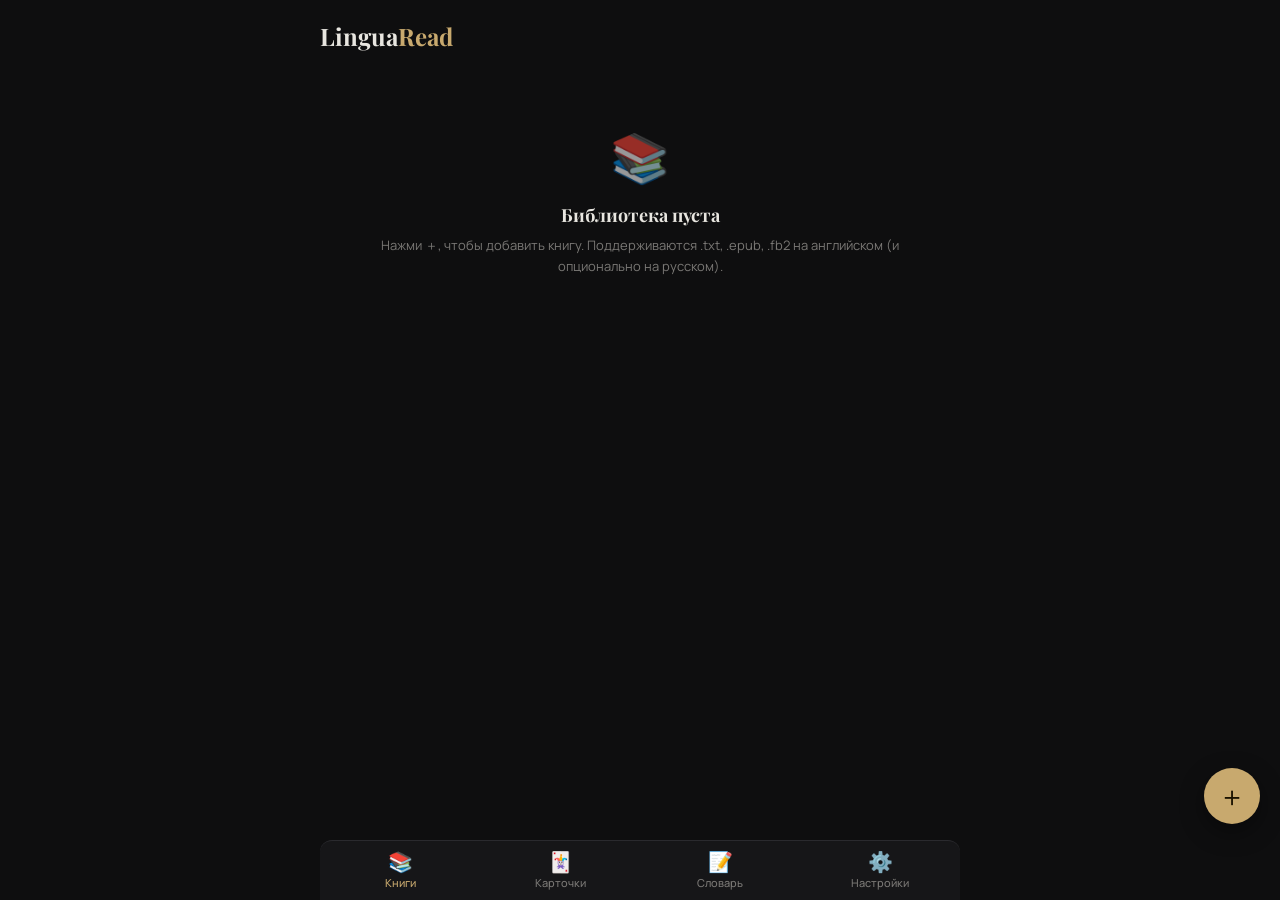
<file: index.html>
<!DOCTYPE html>
<html lang="ru">
<head>
<meta charset="UTF-8"/>
<meta name="viewport" content="width=device-width, initial-scale=1.0, viewport-fit=cover, user-scalable=no"/>
<title>LinguaRead</title>

<link rel="manifest" href="manifest.webmanifest"/>
<meta name="theme-color" content="#0e0e0f"/>
<meta name="application-name" content="LinguaRead"/>
<meta name="description" content="Билингвальное чтение книг с переводчиком и интервальным повторением"/>

<meta name="apple-mobile-web-app-capable" content="yes"/>
<meta name="mobile-web-app-capable" content="yes"/>
<meta name="apple-mobile-web-app-status-bar-style" content="black-translucent"/>
<meta name="apple-mobile-web-app-title" content="LinguaRead"/>
<link rel="apple-touch-icon" href="icons/icon-192.png"/>
<link rel="icon" type="image/png" sizes="192x192" href="icons/icon-192.png"/>
<link rel="icon" type="image/png" sizes="512x512" href="icons/icon-512.png"/>

<link href="https://fonts.googleapis.com/css2?family=Playfair+Display:ital,wght@0,400;0,700;1,400&family=Lora:ital,wght@0,400;0,600;1,400&family=Manrope:wght@300;400;500;600&display=swap" rel="stylesheet"/>

<link rel="stylesheet" href="styles/main.css"/>
<link rel="stylesheet" href="styles/library.css"/>
<link rel="stylesheet" href="styles/reader.css"/>
<link rel="stylesheet" href="styles/review.css"/>
<link rel="stylesheet" href="styles/words.css"/>
<link rel="stylesheet" href="styles/settings.css"/>
<link rel="stylesheet" href="styles/modal.css"/>
<link rel="stylesheet" href="styles/alignment.css"/>
</head>
<body>

<!-- Нижняя навигация -->
<nav>
  <button class="nav-btn active" data-page="library" onclick="switchPage('library')">
    <div class="nav-ico">📚</div>
    <div>Книги</div>
  </button>
  <button class="nav-btn" data-page="review" onclick="switchPage('review')">
    <div class="nav-ico">🃏</div>
    <div>Карточки</div>
    <div class="nav-badge" id="navBadgeReview" style="display:none;">0</div>
  </button>
  <button class="nav-btn" data-page="words" onclick="switchPage('words')">
    <div class="nav-ico">📝</div>
    <div>Словарь</div>
  </button>
  <button class="nav-btn" data-page="settings" onclick="switchPage('settings')">
    <div class="nav-ico">⚙️</div>
    <div>Настройки</div>
  </button>
</nav>

<!-- Библиотека -->
<div class="page active" id="pageLibrary">
  <div class="page-header">
    <div class="page-title">Lingua<span>Read</span></div>
  </div>
  <div class="books-list" id="booksList"></div>
</div>
<button class="fab" id="fabAdd" onclick="openAddBook()">＋</button>

<!-- Карточки -->
<div class="page" id="pageReview">
  <div class="page-header">
    <div class="page-title">Кар<span>точки</span></div>
  </div>
  <div class="review-page" id="reviewPage"></div>
</div>

<!-- Словарь -->
<div class="page" id="pageWords">
  <div class="page-header">
    <div class="page-title">Сло<span>варь</span></div>
    <div style="font-size:12px;color:var(--muted);" id="wcFull">0</div>
  </div>
  <div class="wl-search">
    <span class="wl-search-icon">🔍</span>
    <input class="fi" type="text" placeholder="Поиск по слову или переводу" oninput="filterWords(this.value)"/>
  </div>
  <div class="wl-list" id="wordsList"></div>
</div>

<!-- Настройки -->
<div class="page" id="pageSettings">
  <div class="page-header">
    <div class="page-title">Настр<span>ойки</span></div>
  </div>
  <div class="settings-page">

    <div class="settings-section">
      <h3>Переводчик</h3>
      <div class="fg">
        <label class="fl">Провайдер</label>
        <select class="api-sel" id="apiModel" style="width:100%;">
          <option value="mistral">Mistral (mistral-small-latest)</option>
          <option value="deepseek">DeepSeek (deepseek-chat)</option>
        </select>
      </div>
      <div class="fg">
        <label class="fl">API ключ</label>
        <input class="fi" id="apiKey" type="password" placeholder="Вставь ключ..."/>
        <div class="settings-row-hint" style="margin-top:6px;">
          Mistral → <a href="https://console.mistral.ai/api-keys" target="_blank">console.mistral.ai</a><br>
          DeepSeek → <a href="https://platform.deepseek.com/api_keys" target="_blank">platform.deepseek.com</a>
        </div>
      </div>
      <button class="btn-primary" onclick="saveApiSettings()">Сохранить</button>
    </div>

    <div class="settings-section">
      <h3>Чтение</h3>
      <div class="settings-row">
        <div>
          <div class="settings-row-label">Размер шрифта</div>
          <div class="settings-row-hint">Применяется при следующем открытии книги</div>
        </div>
        <div style="display:flex;gap:6px;align-items:center;">
          <button class="ca-btn" onclick="adjustReaderFont(-1)">A−</button>
          <span id="readerFontLabel" style="min-width:32px;text-align:center;font-size:13px;">18</span>
          <button class="ca-btn" onclick="adjustReaderFont(1)">A＋</button>
        </div>
      </div>
    </div>

    <div class="settings-section">
      <h3>Данные</h3>
      <div class="settings-row">
        <div>
          <div class="settings-row-label">Резервная копия словаря</div>
          <div class="settings-row-hint">Скачать TXT со всеми словами</div>
        </div>
        <button class="btn-sec" onclick="exportWords()">Скачать</button>
      </div>
      <div class="settings-row">
        <div>
          <div class="settings-row-label">Очистить кэш поиска</div>
          <div class="settings-row-hint">Сбросит сохранённые соответствия абзацев</div>
        </div>
        <button class="btn-sec" onclick="clearSearchCacheAction()">Сбросить</button>
      </div>
      <div class="settings-row">
        <div>
          <div class="settings-row-label">Очистить всё</div>
          <div class="settings-row-hint">Удалит книги, словарь и карточки</div>
        </div>
        <button class="btn-danger" onclick="clearAll()">Очистить</button>
      </div>
    </div>

    <div style="text-align:center;font-size:11px;color:var(--muted);margin-top:20px;">
      LinguaRead · версия 0.5 · локально на устройстве
    </div>
  </div>
</div>

<!-- Читалка (поверх) -->
<div class="reader-page" id="readerPage">
  <div class="r-toolbar" id="rToolbar">
    <button class="r-back" onclick="closeReader()">←</button>
    <div class="r-title" id="rTitle">Книга</div>
    <button class="r-jump-back" id="rJumpBack" onclick="jumpBack()" style="display:none;" title="Вернуться">↶</button>
    <div class="lang-toggle" id="rLangToggle">
      <button class="lt-btn en" data-lang="en" onclick="switchReaderLang('en')">EN</button>
      <button class="lt-btn ru" data-lang="ru" onclick="switchReaderLang('ru')">RU</button>
    </div>
    <button class="r-menu-btn" onclick="openReaderMenu()">⋯</button>
  </div>

  <div class="r-pager" id="rPager">
    <div class="r-tap-zone left" id="rTapLeft"></div>
    <div class="r-tap-zone right" id="rTapRight"></div>
    <div class="r-page" id="rPage"></div>
  </div>

  <div class="r-foot" id="rFoot">
    <span id="rFootChap">Глава 1</span>
    <div class="r-foot-prog"><div class="r-foot-prog-fill" id="rFootProgFill"></div></div>
    <span id="rFootPage">1 / 1</span>
  </div>

  <div class="w-popup" id="wPopup"></div>
</div>

<!-- Модалка добавления книги -->
<div class="overlay" id="addBookOverlay">
  <div class="modal">
    <h2>Новая книга</h2>
    <div class="fg">
      <label class="fl">Название</label>
      <input class="fi" id="nbTitle" placeholder="Например: 1984"/>
    </div>
    <div class="fg">
      <label class="fl">Автор</label>
      <input class="fi" id="nbAuthor" placeholder="Джордж Оруэлл"/>
    </div>
    <div class="fg">
      <label class="fl">Английский текст · .txt .epub .fb2</label>
      <div class="file-drop">
        <div class="fd-icon">🇬🇧</div>
        <div class="fd-text"><strong>Выбрать файл</strong> на английском</div>
        <div class="fd-name" id="fdEnName"></div>
        <input type="file" accept=".txt,.epub,.fb2,.TXT,.EPUB,.FB2" id="fileEn" onchange="readFile('fileEn','en','fdEnName')"/>
      </div>
    </div>
    <div class="fg">
      <label class="fl">Русский перевод · .txt .epub .fb2 (опционально)</label>
      <div class="file-drop">
        <div class="fd-icon">🇷🇺</div>
        <div class="fd-text"><strong>Выбрать файл</strong> на русском</div>
        <div class="fd-name" id="fdRuName"></div>
        <input type="file" accept=".txt,.epub,.fb2,.TXT,.EPUB,.FB2" id="fileRu" onchange="readFile('fileRu','ru','fdRuName')"/>
      </div>
    </div>
    <div class="fg">
      <label class="fl">Разделитель глав (опционально)</label>
      <input class="fi" id="nbSep" placeholder="Например: Chapter или Глава"/>
      <div class="settings-row-hint" style="margin-top:6px;">Если пусто — разобьём автоматически</div>
    </div>
    <div class="modal-actions">
      <button class="btn-sec" onclick="closeOverlay('addBookOverlay')">Отмена</button>
      <button class="btn-primary" onclick="addBook()">Добавить</button>
    </div>
  </div>
</div>

<!-- Меню читалки -->
<div class="overlay" id="readerMenuOverlay">
  <div class="modal">
    <h2>Книга</h2>
    <div class="settings-row" style="cursor:pointer;" onclick="openChapPicker()">
      <div>
        <div class="settings-row-label">Перейти к главе</div>
        <div class="settings-row-hint" id="rmCurrentChap">—</div>
      </div>
      <span style="color:var(--muted);">›</span>
    </div>
    <div class="settings-row">
      <div>
        <div class="settings-row-label">Размер шрифта</div>
      </div>
      <div style="display:flex;gap:6px;align-items:center;">
        <button class="ca-btn" onclick="adjustReaderFont(-1)">A−</button>
        <span id="readerFontLabel2" style="min-width:32px;text-align:center;font-size:13px;">18</span>
        <button class="ca-btn" onclick="adjustReaderFont(1)">A＋</button>
      </div>
    </div>
    <div class="settings-row" style="cursor:pointer;" onclick="detectChaptersAction()">
      <div>
        <div class="settings-row-label">🔍 Найти главы через LLM</div>
        <div class="settings-row-hint">Перепарсить текущий язык, если глав мало или они странные</div>
      </div>
      <span style="color:var(--muted);">›</span>
    </div>
    <div class="modal-actions">
      <button class="btn-sec" onclick="closeOverlay('readerMenuOverlay')">Закрыть</button>
    </div>
  </div>
</div>

<!-- Сведение глав (align) -->
<div class="overlay" id="alignOverlay">
  <div class="modal align-modal">
    <h2>Сведение глав <span id="alignBookTitle" style="color:var(--muted);font-size:14px;font-weight:400;"></span></h2>
    <p class="align-help">
      Тапни главу слева (EN) и главу справа (RU), затем нажми «Привязать».
      Глава может быть привязана только к одной паре. Не привязанные главы при переключении языка пропускаются.
    </p>
    <div class="align-counter" id="alignCounter"></div>
    <div class="align-cols">
      <div class="align-col">
        <div class="align-col-head">English</div>
        <div class="align-col-list" id="alignEnList"></div>
      </div>
      <div class="align-col">
        <div class="align-col-head">Русский</div>
        <div class="align-col-list" id="alignRuList"></div>
      </div>
    </div>
    <div class="align-actions">
      <button class="btn-sec" onclick="alignAuto()">Авто 1-к-1</button>
      <button class="btn-sec" id="alignUnlinkBtn" onclick="alignUnlink()">Отвязать</button>
      <button class="btn-primary" id="alignLinkBtn" onclick="alignLink()">Привязать</button>
    </div>
    <div class="modal-actions">
      <button class="btn-sec" onclick="cancelAlign()">Отмена</button>
      <button class="btn-primary" onclick="saveAlign()">Сохранить</button>
    </div>
  </div>
</div>

<!-- Список глав -->
<div class="overlay" id="chapPickerOverlay">
  <div class="modal">
    <h2>Главы</h2>
    <div id="chapPickerList" style="display:flex;flex-direction:column;gap:6px;max-height:60vh;overflow-y:auto;"></div>
    <div class="modal-actions">
      <button class="btn-sec" onclick="closeOverlay('chapPickerOverlay')">Закрыть</button>
    </div>
  </div>
</div>

<div class="toast" id="toast"></div>

<!-- Порядок скриптов важен: сначала состояние и DB, затем модули, в конце — bootstrap -->
<script src="js/state.js"></script>
<script src="js/db.js"></script>
<script src="js/file-parsers.js"></script>
<script src="js/translator.js"></script>
<script src="js/srs.js"></script>
<script src="js/word-popup.js"></script>
<script src="js/alignment.js"></script>
<script src="js/smart-search.js"></script>
<script src="js/reader.js"></script>
<script src="js/library.js"></script>
<script src="js/review.js"></script>
<script src="js/words.js"></script>
<script src="js/settings.js"></script>
<script src="js/app.js"></script>
</body>
</html>
</file>
<file: styles/main.css>
:root{
  --bg:#0e0e0f; --surface:#161618; --surface2:#1e1e21; --border:#2a2a2e;
  --accent:#c8a96e; --accent2:#7eb8c9; --text:#e8e6e0; --muted:#7a7875;
  --danger:#c96e6e; --success:#6ec97e; --en:#4a90d9; --ru:#d95555;
  --safe-top: env(safe-area-inset-top, 0px);
  --safe-bottom: env(safe-area-inset-bottom, 0px);
  --safe-left: env(safe-area-inset-left, 0px);
  --safe-right: env(safe-area-inset-right, 0px);
}

*{box-sizing:border-box;margin:0;padding:0;-webkit-tap-highlight-color:transparent;}
html,body{height:100%;overflow:hidden;overscroll-behavior:none;}
body{
  background:var(--bg); color:var(--text);
  font-family:'Manrope',sans-serif;
  -webkit-font-smoothing:antialiased;
  user-select:none; -webkit-user-select:none;
}

a{color:var(--accent);}
button,input,select,textarea{font-family:inherit;color:inherit;}
input,textarea{user-select:text;-webkit-user-select:text;}

/* Нижняя навигация */
nav{
  position:fixed; left:0; right:0; bottom:0;
  background:var(--surface);
  border-top:1px solid var(--border);
  display:flex; align-items:stretch;
  padding-bottom:var(--safe-bottom);
  z-index:90;
  height:calc(60px + var(--safe-bottom));
}
.nav-btn{
  flex:1; background:none; border:none; cursor:pointer;
  display:flex; flex-direction:column; align-items:center; justify-content:center;
  gap:3px; padding:8px 4px; color:var(--muted);
  font-size:11px; font-weight:500; transition:color .15s;
  position:relative;
}
.nav-btn.active{color:var(--accent);}
.nav-ico{font-size:20px;line-height:1;}
.nav-badge{
  position:absolute; top:4px; right:calc(50% - 24px);
  background:var(--accent); color:#1a1200;
  font-size:10px; font-weight:700;
  min-width:18px; height:18px; border-radius:9px;
  display:flex; align-items:center; justify-content:center; padding:0 5px;
}

/* Страницы (контент над навигацией) */
.page{
  display:none;
  position:fixed; top:var(--safe-top); left:0; right:0;
  bottom:calc(60px + var(--safe-bottom));
  overflow-y:auto; -webkit-overflow-scrolling:touch;
  padding-left:var(--safe-left); padding-right:var(--safe-right);
}
.page.active{display:block;}
.page-header{
  padding:20px 20px 12px;
  display:flex; align-items:center; justify-content:space-between; gap:12px;
}
.page-title{font-family:'Playfair Display',serif; font-size:24px; font-weight:700;}
.page-title span{color:var(--accent);}

/* Кнопки */
.btn-primary{
  background:var(--accent); color:#1a1200; border:none; cursor:pointer;
  padding:12px 22px; border-radius:12px;
  font-size:14px; font-weight:600; display:inline-flex; align-items:center; gap:8px;
  min-height:44px;
}
.btn-primary:disabled{opacity:.4;}
.btn-sec{
  background:var(--surface2); border:1px solid var(--border); color:var(--text);
  cursor:pointer; padding:12px 22px; border-radius:12px;
  font-size:14px; font-weight:500; min-height:44px;
}
.btn-danger{
  background:rgba(201,110,110,0.12); border:1px solid rgba(201,110,110,0.3); color:var(--danger);
  cursor:pointer; padding:12px 22px; border-radius:12px; font-size:14px; font-weight:500; min-height:44px;
}

/* Формы */
.fg{margin-bottom:14px;}
.fl{
  display:block; font-size:11px; font-weight:600;
  letter-spacing:.08em; text-transform:uppercase;
  color:var(--muted); margin-bottom:6px;
}
.fi{
  width:100%; padding:12px 14px;
  background:var(--surface2); border:1px solid var(--border); border-radius:10px;
  color:var(--text); font-size:15px; outline:none;
  min-height:44px;
}
.fi:focus{border-color:rgba(200,169,110,0.5);}

/* Маленькие квадратные кнопки в углах */
.ca-btn{
  width:32px; height:32px; border-radius:8px;
  background:var(--surface2); border:1px solid var(--border);
  cursor:pointer; display:flex; align-items:center; justify-content:center;
  font-size:14px; color:var(--muted);
}
.ca-btn.del:active{background:rgba(201,110,110,0.15); color:var(--danger);}

/* Заглушка пустых страниц */
.empty{text-align:center; padding:60px 24px;}
.empty-icon{font-size:48px; margin-bottom:14px; opacity:0.6;}
.empty h3{font-family:'Playfair Display',serif; font-size:18px; margin-bottom:8px;}
.empty p{color:var(--muted); font-size:13px; line-height:1.6;}

/* Тост */
.toast{
  position:fixed; bottom:calc(80px + var(--safe-bottom));
  left:50%; transform:translateX(-50%) translateY(20px);
  background:var(--text); color:var(--bg);
  padding:10px 18px; border-radius:22px;
  font-size:13px; font-weight:500;
  opacity:0; pointer-events:none; transition:all .25s;
  z-index:400; max-width:90vw;
}
.toast.show{opacity:1; transform:translateX(-50%) translateY(0);}

/* В режиме чтения скрываем нижнюю навигацию и FAB — они только мешают */
body.reading nav,
body.reading .fab{
  display:none !important;
}

/* Адаптация на широких экранах */
@media (min-width: 720px){
  nav{max-width:680px; margin:0 auto; left:50%; transform:translateX(-50%); border-radius:12px 12px 0 0;}
  .page{max-width:680px; margin:0 auto;}
  .reader-page{max-width:680px; margin:0 auto; border-left:1px solid var(--border); border-right:1px solid var(--border);}
}
</file>
<file: styles/library.css>
.books-list{padding:0 16px 24px; display:flex; flex-direction:column; gap:12px;}

.book-card{
  background:var(--surface); border:1px solid var(--border);
  border-radius:14px; padding:16px; cursor:pointer;
  transition:transform .1s; position:relative;
}
.book-card:active{transform:scale(0.98);}

.book-title{
  font-family:'Playfair Display',serif;
  font-size:17px; font-weight:700;
  margin-bottom:4px; padding-right:60px;
}
.book-author{font-size:12px; color:var(--muted); margin-bottom:10px;}

.book-langs{display:flex; gap:6px; margin-bottom:10px; flex-wrap:wrap;}
.lang-badge{
  font-size:11px; font-weight:600;
  padding:3px 9px; border-radius:20px;
}
.lang-badge.en{background:rgba(74,144,217,0.15); color:var(--en); border:1px solid rgba(74,144,217,0.25);}
.lang-badge.ru{background:rgba(217,85,85,0.12); color:var(--ru); border:1px solid rgba(217,85,85,0.2);}
.lang-badge.miss{background:var(--surface2); color:var(--muted); border:1px solid var(--border);}

.book-progress-bar{
  height:3px; background:var(--surface2); border-radius:2px; margin-bottom:6px;
}
.book-progress-fill{height:100%; background:var(--accent); border-radius:2px;}

.book-meta{
  font-size:11px; color:var(--muted);
  display:flex; justify-content:space-between;
}
.book-actions{
  position:absolute; top:14px; right:14px;
  display:flex; gap:6px;
}

/* Плавающая кнопка добавления */
.fab{
  position:fixed; right:20px;
  bottom:calc(76px + var(--safe-bottom));
  width:56px; height:56px; border-radius:50%;
  background:var(--accent); color:#1a1200; border:none;
  font-size:28px; box-shadow:0 8px 24px rgba(0,0,0,0.4);
  cursor:pointer; z-index:80;
  display:flex; align-items:center; justify-content:center;
}
.fab:active{transform:scale(0.94);}
</file>
<file: styles/reader.css>
/* Читалка занимает весь экран поверх всего */
.reader-page{
  display:none; position:fixed; inset:0; z-index:50;
  background:var(--bg); flex-direction:column;
}
.reader-page.active{display:flex;}

/* Верхний тулбар */
.r-toolbar{
  height:calc(48px + var(--safe-top));
  padding-top:var(--safe-top);
  border-bottom:1px solid var(--border);
  display:flex; align-items:center;
  padding-left:12px; padding-right:12px;
  background:var(--surface); flex-shrink:0;
  gap:8px;
  transition:transform .25s;
}
.r-toolbar.hidden{transform:translateY(-100%);}

.r-back{
  background:none; border:none; cursor:pointer; color:var(--text);
  font-size:22px; padding:8px 10px; border-radius:8px; min-width:40px;
}
.r-title{
  font-family:'Playfair Display',serif;
  font-size:14px; font-weight:700;
  flex:1; overflow:hidden; white-space:nowrap; text-overflow:ellipsis;
}

/* Переключатель языка */
.lang-toggle{
  display:flex;
  border:1px solid var(--border); border-radius:8px; overflow:hidden;
}
.lt-btn{
  padding:6px 12px; font-size:13px; font-weight:600;
  border:none; background:none; color:var(--muted); cursor:pointer;
}
.lt-btn.active.en{background:rgba(74,144,217,0.15); color:var(--en);}
.lt-btn.active.ru{background:rgba(217,85,85,0.12); color:var(--ru);}

.r-menu-btn{
  background:none; border:none; color:var(--text);
  font-size:20px; padding:8px; min-width:40px;
}

/* Кнопка «← вернуться» в тулбаре — появляется после умного поиска */
.r-jump-back{
  background:rgba(200,169,110,0.15);
  border:1px solid rgba(200,169,110,0.4);
  color:var(--accent);
  font-size:18px;
  width:34px; height:34px;
  border-radius:8px;
  cursor:pointer;
  display:flex; align-items:center; justify-content:center;
  margin-right:4px;
}
.r-jump-back:active{transform:scale(0.94);}

/* Подсветка найденного абзаца — мягкое свечение на 3 секунды */
.r-page p.r-found-highlight{
  background: linear-gradient(90deg,
    rgba(200,169,110,0.18),
    rgba(200,169,110,0.06)
  );
  border-left: 3px solid var(--accent);
  padding-left: 10px;
  margin-left: -13px;
  border-radius: 4px;
  animation: foundFlash 3.5s ease;
}
@keyframes foundFlash{
  0%{background-color:rgba(200,169,110,0.35);}
  100%{background-color:rgba(200,169,110,0.10);}
}

/* Индикатор «ищу соответствие» в центре экрана */
.r-search-indicator{
  position:fixed; left:50%; top:50%;
  transform:translate(-50%, -50%) scale(0.95);
  background:var(--surface);
  border:1px solid var(--border);
  border-radius:14px;
  padding:18px 24px;
  display:flex; flex-direction:column;
  align-items:center; gap:10px;
  z-index:500;
  box-shadow:0 12px 40px rgba(0,0,0,0.6);
  opacity:0; pointer-events:none;
  transition:opacity .2s, transform .2s;
  font-size:13px;
  color:var(--muted);
}
.r-search-indicator.show{
  opacity:1; transform:translate(-50%, -50%) scale(1);
}
.r-search-indicator .wp-loader{
  width:20px; height:20px; border-width:2.5px;
}

/* Контейнер постраничного режима — без скролла, всё помещается */
.r-pager{
  flex:1; position:relative; overflow:hidden;
  touch-action:pan-y pinch-zoom;
}
.r-page{
  position:absolute; inset:0;
  padding:24px 22px;
  font-family:'Lora',serif;
  line-height:1.65;
  color:var(--text);
  overflow:hidden;
  will-change:transform;
}
.r-page p{margin-bottom:1em;}
.r-page h2.chap-title{
  font-family:'Playfair Display',serif;
  font-size:22px; font-weight:700; color:var(--accent);
  margin-bottom:18px; padding-bottom:10px;
  border-bottom:1px solid var(--border);
}

/* Слова */
.r-word{
  display:inline; cursor:pointer; border-radius:3px;
  padding:1px 1px; transition:background .1s;
}
.r-word.tap-flash{background:rgba(200,169,110,0.35);}
.r-word.saved{
  background:rgba(200,169,110,0.10);
  border-bottom:1px dotted rgba(200,169,110,0.5);
}
.r-word.saved.learning{
  background:rgba(217,85,85,0.10);
  border-bottom:1px dotted rgba(217,85,85,0.5);
}
.r-word.saved.review{
  background:rgba(110,201,126,0.10);
  border-bottom:1px dotted rgba(110,201,126,0.5);
}

/* Нижняя плашка с прогрессом */
.r-foot{
  height:calc(36px + var(--safe-bottom));
  padding-bottom:var(--safe-bottom);
  background:var(--surface); border-top:1px solid var(--border);
  display:flex; align-items:center;
  padding-left:16px; padding-right:16px;
  font-size:11px; color:var(--muted);
  flex-shrink:0;
  transition:transform .25s;
}
.r-foot.hidden{transform:translateY(100%);}
.r-foot-prog{
  flex:1; height:2px; background:var(--surface2);
  border-radius:1px; margin:0 12px;
}
.r-foot-prog-fill{height:100%; background:var(--accent); border-radius:1px;}

/* Невидимые зоны по краям для тапа «вперёд/назад» */
.r-tap-zone{
  position:absolute; top:0; bottom:0;
  width:25%; z-index:1; pointer-events:auto;
}
.r-tap-zone.left{left:0;}
.r-tap-zone.right{right:0;}

/* Попап перевода — поднимаем над нижней навигацией, делаем непрозрачным */
.w-popup{
  display:none; position:fixed;
  left:8px; right:8px;
  bottom:calc(12px + var(--safe-bottom));
  background:var(--surface); border:1px solid var(--border);
  border-radius:16px; padding:16px;
  z-index:250;
  box-shadow:0 -12px 40px rgba(0,0,0,0.7), 0 0 0 1px rgba(0,0,0,0.4);
  max-height:60vh; overflow-y:auto;
  animation:popIn .2s ease;
}
.w-popup.open{display:block;}
@keyframes popIn{
  from{transform:translateY(20px); opacity:0;}
  to{transform:translateY(0); opacity:1;}
}
.wp-word{
  font-family:'Playfair Display',serif;
  font-size:24px; font-weight:700;
  color:var(--accent); margin-bottom:4px;
}
.wp-tr{font-size:16px; margin-bottom:6px;}
.wp-det{font-size:12px; color:var(--muted); margin-bottom:12px;}
.wp-ctx{
  font-size:13px; color:var(--muted); font-style:italic;
  line-height:1.5; margin-bottom:12px;
  padding:8px 10px; background:var(--surface2); border-radius:8px;
}
.wp-actions{display:flex; gap:8px; flex-wrap:wrap;}
.wp-btn{
  background:var(--surface2); border:1px solid var(--border); color:var(--text);
  cursor:pointer; padding:10px 14px; border-radius:10px;
  font-size:13px; font-weight:500;
  min-height:40px; display:inline-flex; align-items:center; gap:6px;
}
.wp-btn.pr{background:var(--accent); color:#1a1200; border-color:var(--accent);}
.wp-btn.saved{
  background:rgba(110,201,126,0.12);
  border-color:rgba(110,201,126,0.3); color:var(--success);
}
.wp-loader{
  display:inline-block; width:14px; height:14px;
  border:2px solid var(--muted); border-top-color:var(--accent);
  border-radius:50%; animation:spin 0.8s linear infinite;
}
@keyframes spin{to{transform:rotate(360deg);}}

/* Подробная лексическая карточка */
.wp-details{
  margin-top:14px; padding-top:14px;
  border-top:1px solid var(--border);
}
.wp-section-title{
  font-size:10px; font-weight:600;
  letter-spacing:.1em; text-transform:uppercase;
  color:var(--muted); margin:12px 0 8px;
}
.wp-meaning{
  display:flex; gap:10px;
  margin-bottom:14px;
}
.wp-meaning-num{
  color:var(--accent); font-weight:700; font-size:14px;
  font-family:'Playfair Display',serif;
  flex-shrink:0; min-width:18px;
}
.wp-meaning-body{flex:1; min-width:0;}
.wp-pos{
  display:inline-block; font-size:10px;
  background:rgba(126,184,201,0.12); color:var(--accent2);
  padding:1px 6px; border-radius:4px; margin-right:6px;
  font-weight:500;
}
.wp-def{
  font-size:13px; color:var(--muted);
  margin-top:4px; line-height:1.5;
}
.wp-example{
  background:var(--surface2); padding:8px 10px;
  border-radius:8px; border-left:2px solid var(--accent);
  font-size:12px; margin-top:6px; line-height:1.5;
}
.wp-example-tr{
  color:var(--muted); font-style:italic;
  margin-top:3px; font-size:11px;
}
.wp-chips{
  display:flex; flex-wrap:wrap; gap:5px;
}
.wp-chip{
  background:var(--surface2); border:1px solid var(--border);
  padding:4px 10px; border-radius:14px;
  font-size:12px; color:var(--text);
}
</file>
<file: styles/review.css>
.review-page{padding:20px;}
.review-empty{text-align:center; padding:60px 20px;}

.review-stats{
  display:flex; gap:8px; justify-content:center;
  margin-bottom:18px; font-size:12px; color:var(--muted);
}
.review-stats .rs{padding:4px 10px; background:var(--surface2); border-radius:14px;}

/* Карточка */
.fc-card{
  background:var(--surface); border:1px solid var(--border); border-radius:18px;
  padding:24px; margin-bottom:18px; min-height:240px;
  display:flex; flex-direction:column; justify-content:center; align-items:center;
  text-align:center;
}
.fc-context{
  font-family:'Lora',serif;
  font-size:16px; line-height:1.6; color:var(--text);
  margin-bottom:14px;
}
.fc-context .target-word{
  background:rgba(200,169,110,0.18); color:var(--accent);
  padding:2px 6px; border-radius:5px; font-weight:600;
  border-bottom:2px solid var(--accent);
}
.fc-hint{font-size:11px; color:var(--muted);}
.fc-word-big{
  font-family:'Playfair Display',serif;
  font-size:28px; font-weight:700;
  color:var(--accent); margin-bottom:8px;
}
.fc-translation{font-size:18px; margin-bottom:8px;}
.fc-translation-front{
  font-family:'Playfair Display',serif;
  font-size:22px; font-weight:700;
  color:var(--text);
  margin-bottom:12px;
  line-height:1.4;
}
.fc-transcription{
  font-size:13px; color:var(--muted);
  font-family:'JetBrains Mono',monospace; margin-bottom:8px;
}
.fc-direction{
  font-size:11px; letter-spacing:.1em; text-transform:uppercase;
  color:var(--muted); margin-bottom:14px;
}

/* Кнопка «показать ответ» */
.review-flip-btn{
  width:100%; padding:14px;
  background:var(--accent); color:#1a1200;
  border:none; border-radius:12px;
  font-size:14px; font-weight:600; cursor:pointer; min-height:48px;
}

/* Сетка из 4 кнопок оценки */
.review-btns{display:none; grid-template-columns:repeat(4,1fr); gap:6px;}
.review-btns.show{display:grid;}
.rb{
  padding:10px 6px; border-radius:10px; border:none; cursor:pointer;
  display:flex; flex-direction:column; align-items:center; gap:3px;
  font-size:12px; font-weight:600; min-height:60px;
}
.rb-interval{font-size:10px; opacity:0.7; font-weight:400;}
.rb-again{background:rgba(201,110,110,0.15); color:var(--danger);}
.rb-hard{background:rgba(245,200,80,0.15); color:#e8b85a;}
.rb-good{background:rgba(110,201,126,0.15); color:var(--success);}
.rb-easy{background:rgba(126,184,201,0.15); color:var(--accent2);}
</file>
<file: styles/words.css>
.wl-search{padding:0 16px 12px; position:relative;}
.wl-search input{padding-left:38px;}
.wl-search-icon{
  position:absolute; left:28px; top:50%;
  transform:translateY(-50%);
  color:var(--muted); font-size:14px;
}

.wl-list{
  padding:0 16px 24px;
  display:flex; flex-direction:column; gap:10px;
}
.wi{
  background:var(--surface); border:1px solid var(--border); border-radius:12px;
  padding:12px 14px;
  display:flex; gap:10px; align-items:flex-start;
}
.wi-main{flex:1; min-width:0;}
.wi-word{
  font-family:'Playfair Display',serif;
  font-size:16px; font-weight:700; margin-bottom:2px;
}
.wi-tr{font-size:13px; color:var(--text); margin-bottom:4px;}
.wi-ctx{
  font-size:11px; color:var(--muted); font-style:italic;
  line-height:1.4; margin-bottom:4px;
  display:-webkit-box; -webkit-line-clamp:2; -webkit-box-orient:vertical;
  overflow:hidden;
}
.wi-meta{
  font-size:10px; color:var(--muted);
  display:flex; gap:8px; flex-wrap:wrap;
}
.wi-due.soon{color:var(--accent); font-weight:600;}
.wi-del{
  background:none; border:none; color:var(--muted); cursor:pointer;
  font-size:18px; padding:4px 8px; border-radius:6px;
  min-width:36px; min-height:36px;
}
</file>
<file: styles/settings.css>
.settings-page{padding:20px;}

.settings-section{
  background:var(--surface); border:1px solid var(--border); border-radius:14px;
  padding:18px; margin-bottom:14px;
}
.settings-section h3{
  font-family:'Playfair Display',serif;
  font-size:16px; margin-bottom:14px; color:var(--accent);
}
.settings-row{
  display:flex; justify-content:space-between; align-items:center;
  padding:10px 0; border-bottom:1px solid var(--border);
}
.settings-row:last-child{border-bottom:none;}
.settings-row-label{font-size:13px; color:var(--text);}
.settings-row-hint{font-size:11px; color:var(--muted); margin-top:2px;}

.api-sel{
  background:var(--surface2); border:1px solid var(--border); border-radius:8px;
  padding:8px 12px; color:var(--text); font-size:13px; cursor:pointer; min-height:36px;
}

/* Тумблер */
.toggle{
  width:44px; height:26px; background:var(--surface2); border-radius:13px;
  border:1px solid var(--border); cursor:pointer; position:relative;
  transition:background .2s;
}
.toggle.on{background:var(--accent);}
.toggle::after{
  content:''; position:absolute; top:2px; left:2px;
  width:20px; height:20px; background:var(--text); border-radius:50%;
  transition:transform .2s;
}
.toggle.on::after{transform:translateX(18px); background:#1a1200;}
</file>
<file: styles/modal.css>
.overlay{
  display:none; position:fixed; inset:0; z-index:200;
  background:rgba(0,0,0,0.75); backdrop-filter:blur(6px);
  align-items:flex-end; justify-content:center;
}
.overlay.open{display:flex;}

.modal{
  background:var(--surface); border-top:1px solid var(--border);
  border-radius:20px 20px 0 0;
  padding:24px 20px;
  padding-bottom:calc(24px + var(--safe-bottom));
  width:100%; max-width:560px; max-height:92vh; overflow-y:auto;
  animation:slideUp .25s ease;
}
@keyframes slideUp{
  from{transform:translateY(20px); opacity:0;}
  to{transform:translateY(0); opacity:1;}
}
.modal h2{
  font-family:'Playfair Display',serif;
  font-size:22px; margin-bottom:18px;
}

/* Перетаскивание/выбор файла */
.file-drop{
  border:2px dashed var(--border); border-radius:12px;
  padding:18px; text-align:center;
  position:relative; min-height:80px;
}
.file-drop input[type=file]{
  position:absolute; inset:0; opacity:0; width:100%; height:100%;
}
.fd-icon{font-size:24px; margin-bottom:6px;}
.fd-text{font-size:13px; color:var(--muted);}
.fd-text strong{color:var(--accent);}
.fd-name{margin-top:6px; font-size:12px; color:var(--accent); font-weight:500;}

.modal-actions{
  display:flex; gap:10px; justify-content:flex-end;
  margin-top:18px;
}
</file>
<file: styles/alignment.css>
/* Модалка align — шире обычной */
.align-modal{
  max-width: 900px;
  max-height: 95vh;
}

.align-help{
  font-size:12px; color:var(--muted);
  line-height:1.5; margin-bottom:10px;
}

.align-counter{
  font-size:11px; color:var(--accent);
  background:var(--surface2); padding:6px 10px;
  border-radius:8px; margin-bottom:12px;
  display:inline-block;
}

/* Две колонки EN / RU */
.align-cols{
  display:grid;
  grid-template-columns:1fr 1fr;
  gap:10px;
  margin-bottom:14px;
}
.align-col{
  background:var(--surface2);
  border:1px solid var(--border);
  border-radius:10px;
  overflow:hidden;
  display:flex;
  flex-direction:column;
  min-height:0;
}
.align-col-head{
  padding:8px 12px;
  font-size:11px; font-weight:600;
  letter-spacing:.1em; text-transform:uppercase;
  color:var(--muted);
  border-bottom:1px solid var(--border);
}
.align-col-list{
  overflow-y:auto;
  max-height:50vh;
  padding:6px;
}

/* Карточка главы */
.align-chap{
  padding:8px 10px;
  border-radius:8px;
  margin-bottom:4px;
  cursor:pointer;
  border:1px solid transparent;
  transition: background .1s, border-color .1s;
}
.align-chap:active{transform:scale(0.99);}
.align-chap.unpaired{
  background:rgba(201,110,110,0.06);
  border-color:rgba(201,110,110,0.18);
}
.align-chap.paired{
  background:rgba(110,201,126,0.04);
  border-color:rgba(110,201,126,0.18);
}
.align-chap.selected{
  background:rgba(200,169,110,0.18);
  border-color:var(--accent);
}
.align-chap-num{
  font-size:10px; font-weight:600;
  color:var(--muted);
  letter-spacing:.05em;
  margin-bottom:2px;
}
.align-chap-title{
  font-family:'Lora',serif;
  font-size:13px; line-height:1.3;
  color:var(--text);
  display:-webkit-box;
  -webkit-line-clamp:2;
  -webkit-box-orient:vertical;
  overflow:hidden;
  margin-bottom:3px;
}
.align-chap-pair{
  font-size:10px;
  color:var(--accent);
}
.align-chap-pair i{color:var(--muted); font-style:italic;}

/* Кнопки действий */
.align-actions{
  display:flex; gap:8px; justify-content:center;
  padding:10px 0;
  border-top:1px solid var(--border);
  border-bottom:1px solid var(--border);
  margin-bottom:12px;
}
.align-actions .btn-sec,
.align-actions .btn-primary{
  padding:8px 16px;
  font-size:13px;
}
.align-actions button:disabled{
  opacity:0.4;
  pointer-events:none;
}

/* На узких экранах — две колонки рядом всё равно (компактный вариант) */
@media (max-width: 500px){
  .align-col-head{font-size:10px;padding:6px 8px;}
  .align-chap{padding:6px 8px;}
  .align-chap-title{font-size:12px;}
  .align-actions{flex-wrap:wrap;}
}

/* Индикатор «есть сведение» в карточке книги */
.ca-btn.aligned{
  background:rgba(110,201,126,0.15);
  color:var(--success);
  border-color:rgba(110,201,126,0.3);
}
</file>
<file: books/styles/main.css>
:root{
  --bg:#0e0e0f; --surface:#161618; --surface2:#1e1e21; --border:#2a2a2e;
  --accent:#c8a96e; --accent2:#7eb8c9; --text:#e8e6e0; --muted:#7a7875;
  --danger:#c96e6e; --success:#6ec97e; --en:#4a90d9; --ru:#d95555;
  --safe-top: env(safe-area-inset-top, 0px);
  --safe-bottom: env(safe-area-inset-bottom, 0px);
  --safe-left: env(safe-area-inset-left, 0px);
  --safe-right: env(safe-area-inset-right, 0px);
}

*{box-sizing:border-box;margin:0;padding:0;-webkit-tap-highlight-color:transparent;}
html,body{height:100%;overflow:hidden;overscroll-behavior:none;}
body{
  background:var(--bg); color:var(--text);
  font-family:'Manrope',sans-serif;
  -webkit-font-smoothing:antialiased;
  user-select:none; -webkit-user-select:none;
}

a{color:var(--accent);}
button,input,select,textarea{font-family:inherit;color:inherit;}
input,textarea{user-select:text;-webkit-user-select:text;}

/* Нижняя навигация */
nav{
  position:fixed; left:0; right:0; bottom:0;
  background:var(--surface);
  border-top:1px solid var(--border);
  display:flex; align-items:stretch;
  padding-bottom:var(--safe-bottom);
  z-index:90;
  height:calc(60px + var(--safe-bottom));
}
.nav-btn{
  flex:1; background:none; border:none; cursor:pointer;
  display:flex; flex-direction:column; align-items:center; justify-content:center;
  gap:3px; padding:8px 4px; color:var(--muted);
  font-size:11px; font-weight:500; transition:color .15s;
  position:relative;
}
.nav-btn.active{color:var(--accent);}
.nav-ico{font-size:20px;line-height:1;}
.nav-badge{
  position:absolute; top:4px; right:calc(50% - 24px);
  background:var(--accent); color:#1a1200;
  font-size:10px; font-weight:700;
  min-width:18px; height:18px; border-radius:9px;
  display:flex; align-items:center; justify-content:center; padding:0 5px;
}

/* Страницы (контент над навигацией) */
.page{
  display:none;
  position:fixed; top:var(--safe-top); left:0; right:0;
  bottom:calc(60px + var(--safe-bottom));
  overflow-y:auto; -webkit-overflow-scrolling:touch;
  padding-left:var(--safe-left); padding-right:var(--safe-right);
}
.page.active{display:block;}
.page-header{
  padding:20px 20px 12px;
  display:flex; align-items:center; justify-content:space-between; gap:12px;
}
.page-title{font-family:'Playfair Display',serif; font-size:24px; font-weight:700;}
.page-title span{color:var(--accent);}

/* Кнопки */
.btn-primary{
  background:var(--accent); color:#1a1200; border:none; cursor:pointer;
  padding:12px 22px; border-radius:12px;
  font-size:14px; font-weight:600; display:inline-flex; align-items:center; gap:8px;
  min-height:44px;
}
.btn-primary:disabled{opacity:.4;}
.btn-sec{
  background:var(--surface2); border:1px solid var(--border); color:var(--text);
  cursor:pointer; padding:12px 22px; border-radius:12px;
  font-size:14px; font-weight:500; min-height:44px;
}
.btn-danger{
  background:rgba(201,110,110,0.12); border:1px solid rgba(201,110,110,0.3); color:var(--danger);
  cursor:pointer; padding:12px 22px; border-radius:12px; font-size:14px; font-weight:500; min-height:44px;
}

/* Формы */
.fg{margin-bottom:14px;}
.fl{
  display:block; font-size:11px; font-weight:600;
  letter-spacing:.08em; text-transform:uppercase;
  color:var(--muted); margin-bottom:6px;
}
.fi{
  width:100%; padding:12px 14px;
  background:var(--surface2); border:1px solid var(--border); border-radius:10px;
  color:var(--text); font-size:15px; outline:none;
  min-height:44px;
}
.fi:focus{border-color:rgba(200,169,110,0.5);}

/* Маленькие квадратные кнопки в углах */
.ca-btn{
  width:32px; height:32px; border-radius:8px;
  background:var(--surface2); border:1px solid var(--border);
  cursor:pointer; display:flex; align-items:center; justify-content:center;
  font-size:14px; color:var(--muted);
}
.ca-btn.del:active{background:rgba(201,110,110,0.15); color:var(--danger);}

/* Заглушка пустых страниц */
.empty{text-align:center; padding:60px 24px;}
.empty-icon{font-size:48px; margin-bottom:14px; opacity:0.6;}
.empty h3{font-family:'Playfair Display',serif; font-size:18px; margin-bottom:8px;}
.empty p{color:var(--muted); font-size:13px; line-height:1.6;}

/* Тост */
.toast{
  position:fixed; bottom:calc(80px + var(--safe-bottom));
  left:50%; transform:translateX(-50%) translateY(20px);
  background:var(--text); color:var(--bg);
  padding:10px 18px; border-radius:22px;
  font-size:13px; font-weight:500;
  opacity:0; pointer-events:none; transition:all .25s;
  z-index:400; max-width:90vw;
}
.toast.show{opacity:1; transform:translateX(-50%) translateY(0);}

/* В режиме чтения скрываем нижнюю навигацию и FAB — они только мешают */
body.reading nav,
body.reading .fab{
  display:none !important;
}

/* Адаптация на широких экранах */
@media (min-width: 720px){
  nav{max-width:680px; margin:0 auto; left:50%; transform:translateX(-50%); border-radius:12px 12px 0 0;}
  .page{max-width:680px; margin:0 auto;}
  .reader-page{max-width:680px; margin:0 auto; border-left:1px solid var(--border); border-right:1px solid var(--border);}
}
</file>
<file: books/styles/library.css>
.books-list{padding:0 16px 24px; display:flex; flex-direction:column; gap:12px;}

.book-card{
  background:var(--surface); border:1px solid var(--border);
  border-radius:14px; padding:16px; cursor:pointer;
  transition:transform .1s; position:relative;
}
.book-card:active{transform:scale(0.98);}

.book-title{
  font-family:'Playfair Display',serif;
  font-size:17px; font-weight:700;
  margin-bottom:4px; padding-right:60px;
}
.book-author{font-size:12px; color:var(--muted); margin-bottom:10px;}

.book-langs{display:flex; gap:6px; margin-bottom:10px; flex-wrap:wrap;}
.lang-badge{
  font-size:11px; font-weight:600;
  padding:3px 9px; border-radius:20px;
}
.lang-badge.en{background:rgba(74,144,217,0.15); color:var(--en); border:1px solid rgba(74,144,217,0.25);}
.lang-badge.ru{background:rgba(217,85,85,0.12); color:var(--ru); border:1px solid rgba(217,85,85,0.2);}
.lang-badge.miss{background:var(--surface2); color:var(--muted); border:1px solid var(--border);}

.book-progress-bar{
  height:3px; background:var(--surface2); border-radius:2px; margin-bottom:6px;
}
.book-progress-fill{height:100%; background:var(--accent); border-radius:2px;}

.book-meta{
  font-size:11px; color:var(--muted);
  display:flex; justify-content:space-between;
}
.book-actions{
  position:absolute; top:14px; right:14px;
  display:flex; gap:6px;
}

/* Плавающая кнопка добавления */
.fab{
  position:fixed; right:20px;
  bottom:calc(76px + var(--safe-bottom));
  width:56px; height:56px; border-radius:50%;
  background:var(--accent); color:#1a1200; border:none;
  font-size:28px; box-shadow:0 8px 24px rgba(0,0,0,0.4);
  cursor:pointer; z-index:80;
  display:flex; align-items:center; justify-content:center;
}
.fab:active{transform:scale(0.94);}
</file>
<file: books/styles/reader.css>
/* Читалка занимает весь экран поверх всего */
.reader-page{
  display:none; position:fixed; inset:0; z-index:50;
  background:var(--bg); flex-direction:column;
}
.reader-page.active{display:flex;}

/* Верхний тулбар */
.r-toolbar{
  height:calc(48px + var(--safe-top));
  padding-top:var(--safe-top);
  border-bottom:1px solid var(--border);
  display:flex; align-items:center;
  padding-left:12px; padding-right:12px;
  background:var(--surface); flex-shrink:0;
  gap:8px;
  transition:transform .25s;
}
.r-toolbar.hidden{transform:translateY(-100%);}

.r-back{
  background:none; border:none; cursor:pointer; color:var(--text);
  font-size:22px; padding:8px 10px; border-radius:8px; min-width:40px;
}
.r-title{
  font-family:'Playfair Display',serif;
  font-size:14px; font-weight:700;
  flex:1; overflow:hidden; white-space:nowrap; text-overflow:ellipsis;
}

/* Переключатель языка */
.lang-toggle{
  display:flex;
  border:1px solid var(--border); border-radius:8px; overflow:hidden;
}
.lt-btn{
  padding:6px 12px; font-size:13px; font-weight:600;
  border:none; background:none; color:var(--muted); cursor:pointer;
}
.lt-btn.active.en{background:rgba(74,144,217,0.15); color:var(--en);}
.lt-btn.active.ru{background:rgba(217,85,85,0.12); color:var(--ru);}

.r-menu-btn{
  background:none; border:none; color:var(--text);
  font-size:20px; padding:8px; min-width:40px;
}

/* Контейнер постраничного режима — без скролла, всё помещается */
.r-pager{
  flex:1; position:relative; overflow:hidden;
  touch-action:pan-y pinch-zoom;
}
.r-page{
  position:absolute; inset:0;
  padding:24px 22px;
  font-family:'Lora',serif;
  line-height:1.65;
  color:var(--text);
  overflow:hidden;
  will-change:transform;
}
.r-page p{margin-bottom:1em;}
.r-page h2.chap-title{
  font-family:'Playfair Display',serif;
  font-size:22px; font-weight:700; color:var(--accent);
  margin-bottom:18px; padding-bottom:10px;
  border-bottom:1px solid var(--border);
}

/* Слова */
.r-word{
  display:inline; cursor:pointer; border-radius:3px;
  padding:1px 1px; transition:background .1s;
}
.r-word.tap-flash{background:rgba(200,169,110,0.35);}
.r-word.saved{
  background:rgba(200,169,110,0.10);
  border-bottom:1px dotted rgba(200,169,110,0.5);
}
.r-word.saved.learning{
  background:rgba(217,85,85,0.10);
  border-bottom:1px dotted rgba(217,85,85,0.5);
}
.r-word.saved.review{
  background:rgba(110,201,126,0.10);
  border-bottom:1px dotted rgba(110,201,126,0.5);
}

/* Нижняя плашка с прогрессом */
.r-foot{
  height:calc(36px + var(--safe-bottom));
  padding-bottom:var(--safe-bottom);
  background:var(--surface); border-top:1px solid var(--border);
  display:flex; align-items:center;
  padding-left:16px; padding-right:16px;
  font-size:11px; color:var(--muted);
  flex-shrink:0;
  transition:transform .25s;
}
.r-foot.hidden{transform:translateY(100%);}
.r-foot-prog{
  flex:1; height:2px; background:var(--surface2);
  border-radius:1px; margin:0 12px;
}
.r-foot-prog-fill{height:100%; background:var(--accent); border-radius:1px;}

/* Невидимые зоны по краям для тапа «вперёд/назад» */
.r-tap-zone{
  position:absolute; top:0; bottom:0;
  width:25%; z-index:1; pointer-events:auto;
}
.r-tap-zone.left{left:0;}
.r-tap-zone.right{right:0;}

/* Попап перевода — поднимаем над нижней навигацией, делаем непрозрачным */
.w-popup{
  display:none; position:fixed;
  left:8px; right:8px;
  bottom:calc(12px + var(--safe-bottom));
  background:var(--surface); border:1px solid var(--border);
  border-radius:16px; padding:16px;
  z-index:250;
  box-shadow:0 -12px 40px rgba(0,0,0,0.7), 0 0 0 1px rgba(0,0,0,0.4);
  max-height:60vh; overflow-y:auto;
  animation:popIn .2s ease;
}
.w-popup.open{display:block;}
@keyframes popIn{
  from{transform:translateY(20px); opacity:0;}
  to{transform:translateY(0); opacity:1;}
}
.wp-word{
  font-family:'Playfair Display',serif;
  font-size:24px; font-weight:700;
  color:var(--accent); margin-bottom:4px;
}
.wp-tr{font-size:16px; margin-bottom:6px;}
.wp-det{font-size:12px; color:var(--muted); margin-bottom:12px;}
.wp-ctx{
  font-size:13px; color:var(--muted); font-style:italic;
  line-height:1.5; margin-bottom:12px;
  padding:8px 10px; background:var(--surface2); border-radius:8px;
}
.wp-actions{display:flex; gap:8px; flex-wrap:wrap;}
.wp-btn{
  background:var(--surface2); border:1px solid var(--border); color:var(--text);
  cursor:pointer; padding:10px 14px; border-radius:10px;
  font-size:13px; font-weight:500;
  min-height:40px; display:inline-flex; align-items:center; gap:6px;
}
.wp-btn.pr{background:var(--accent); color:#1a1200; border-color:var(--accent);}
.wp-btn.saved{
  background:rgba(110,201,126,0.12);
  border-color:rgba(110,201,126,0.3); color:var(--success);
}
.wp-loader{
  display:inline-block; width:14px; height:14px;
  border:2px solid var(--muted); border-top-color:var(--accent);
  border-radius:50%; animation:spin 0.8s linear infinite;
}
@keyframes spin{to{transform:rotate(360deg);}}

/* Подробная лексическая карточка */
.wp-details{
  margin-top:14px; padding-top:14px;
  border-top:1px solid var(--border);
}
.wp-section-title{
  font-size:10px; font-weight:600;
  letter-spacing:.1em; text-transform:uppercase;
  color:var(--muted); margin:12px 0 8px;
}
.wp-meaning{
  display:flex; gap:10px;
  margin-bottom:14px;
}
.wp-meaning-num{
  color:var(--accent); font-weight:700; font-size:14px;
  font-family:'Playfair Display',serif;
  flex-shrink:0; min-width:18px;
}
.wp-meaning-body{flex:1; min-width:0;}
.wp-pos{
  display:inline-block; font-size:10px;
  background:rgba(126,184,201,0.12); color:var(--accent2);
  padding:1px 6px; border-radius:4px; margin-right:6px;
  font-weight:500;
}
.wp-def{
  font-size:13px; color:var(--muted);
  margin-top:4px; line-height:1.5;
}
.wp-example{
  background:var(--surface2); padding:8px 10px;
  border-radius:8px; border-left:2px solid var(--accent);
  font-size:12px; margin-top:6px; line-height:1.5;
}
.wp-example-tr{
  color:var(--muted); font-style:italic;
  margin-top:3px; font-size:11px;
}
.wp-chips{
  display:flex; flex-wrap:wrap; gap:5px;
}
.wp-chip{
  background:var(--surface2); border:1px solid var(--border);
  padding:4px 10px; border-radius:14px;
  font-size:12px; color:var(--text);
}
</file>
<file: books/styles/review.css>
.review-page{padding:20px;}
.review-empty{text-align:center; padding:60px 20px;}

.review-stats{
  display:flex; gap:8px; justify-content:center;
  margin-bottom:18px; font-size:12px; color:var(--muted);
}
.review-stats .rs{padding:4px 10px; background:var(--surface2); border-radius:14px;}

/* Карточка */
.fc-card{
  background:var(--surface); border:1px solid var(--border); border-radius:18px;
  padding:24px; margin-bottom:18px; min-height:240px;
  display:flex; flex-direction:column; justify-content:center; align-items:center;
  text-align:center;
}
.fc-context{
  font-family:'Lora',serif;
  font-size:16px; line-height:1.6; color:var(--text);
  margin-bottom:14px;
}
.fc-context .target-word{
  background:rgba(200,169,110,0.18); color:var(--accent);
  padding:2px 6px; border-radius:5px; font-weight:600;
  border-bottom:2px solid var(--accent);
}
.fc-hint{font-size:11px; color:var(--muted);}
.fc-word-big{
  font-family:'Playfair Display',serif;
  font-size:28px; font-weight:700;
  color:var(--accent); margin-bottom:8px;
}
.fc-translation{font-size:18px; margin-bottom:8px;}
.fc-transcription{
  font-size:13px; color:var(--muted);
  font-family:'JetBrains Mono',monospace; margin-bottom:8px;
}
.fc-direction{
  font-size:11px; letter-spacing:.1em; text-transform:uppercase;
  color:var(--muted); margin-bottom:14px;
}

/* Кнопка «показать ответ» */
.review-flip-btn{
  width:100%; padding:14px;
  background:var(--accent); color:#1a1200;
  border:none; border-radius:12px;
  font-size:14px; font-weight:600; cursor:pointer; min-height:48px;
}

/* Сетка из 4 кнопок оценки */
.review-btns{display:none; grid-template-columns:repeat(4,1fr); gap:6px;}
.review-btns.show{display:grid;}
.rb{
  padding:10px 6px; border-radius:10px; border:none; cursor:pointer;
  display:flex; flex-direction:column; align-items:center; gap:3px;
  font-size:12px; font-weight:600; min-height:60px;
}
.rb-interval{font-size:10px; opacity:0.7; font-weight:400;}
.rb-again{background:rgba(201,110,110,0.15); color:var(--danger);}
.rb-hard{background:rgba(245,200,80,0.15); color:#e8b85a;}
.rb-good{background:rgba(110,201,126,0.15); color:var(--success);}
.rb-easy{background:rgba(126,184,201,0.15); color:var(--accent2);}
</file>
<file: books/styles/words.css>
.wl-search{padding:0 16px 12px; position:relative;}
.wl-search input{padding-left:38px;}
.wl-search-icon{
  position:absolute; left:28px; top:50%;
  transform:translateY(-50%);
  color:var(--muted); font-size:14px;
}

.wl-list{
  padding:0 16px 24px;
  display:flex; flex-direction:column; gap:10px;
}
.wi{
  background:var(--surface); border:1px solid var(--border); border-radius:12px;
  padding:12px 14px;
  display:flex; gap:10px; align-items:flex-start;
}
.wi-main{flex:1; min-width:0;}
.wi-word{
  font-family:'Playfair Display',serif;
  font-size:16px; font-weight:700; margin-bottom:2px;
}
.wi-tr{font-size:13px; color:var(--text); margin-bottom:4px;}
.wi-ctx{
  font-size:11px; color:var(--muted); font-style:italic;
  line-height:1.4; margin-bottom:4px;
  display:-webkit-box; -webkit-line-clamp:2; -webkit-box-orient:vertical;
  overflow:hidden;
}
.wi-meta{
  font-size:10px; color:var(--muted);
  display:flex; gap:8px; flex-wrap:wrap;
}
.wi-due.soon{color:var(--accent); font-weight:600;}
.wi-del{
  background:none; border:none; color:var(--muted); cursor:pointer;
  font-size:18px; padding:4px 8px; border-radius:6px;
  min-width:36px; min-height:36px;
}
</file>
<file: books/styles/settings.css>
.settings-page{padding:20px;}

.settings-section{
  background:var(--surface); border:1px solid var(--border); border-radius:14px;
  padding:18px; margin-bottom:14px;
}
.settings-section h3{
  font-family:'Playfair Display',serif;
  font-size:16px; margin-bottom:14px; color:var(--accent);
}
.settings-row{
  display:flex; justify-content:space-between; align-items:center;
  padding:10px 0; border-bottom:1px solid var(--border);
}
.settings-row:last-child{border-bottom:none;}
.settings-row-label{font-size:13px; color:var(--text);}
.settings-row-hint{font-size:11px; color:var(--muted); margin-top:2px;}

.api-sel{
  background:var(--surface2); border:1px solid var(--border); border-radius:8px;
  padding:8px 12px; color:var(--text); font-size:13px; cursor:pointer; min-height:36px;
}

/* Тумблер */
.toggle{
  width:44px; height:26px; background:var(--surface2); border-radius:13px;
  border:1px solid var(--border); cursor:pointer; position:relative;
  transition:background .2s;
}
.toggle.on{background:var(--accent);}
.toggle::after{
  content:''; position:absolute; top:2px; left:2px;
  width:20px; height:20px; background:var(--text); border-radius:50%;
  transition:transform .2s;
}
.toggle.on::after{transform:translateX(18px); background:#1a1200;}
</file>
<file: books/styles/modal.css>
.overlay{
  display:none; position:fixed; inset:0; z-index:200;
  background:rgba(0,0,0,0.75); backdrop-filter:blur(6px);
  align-items:flex-end; justify-content:center;
}
.overlay.open{display:flex;}

.modal{
  background:var(--surface); border-top:1px solid var(--border);
  border-radius:20px 20px 0 0;
  padding:24px 20px;
  padding-bottom:calc(24px + var(--safe-bottom));
  width:100%; max-width:560px; max-height:92vh; overflow-y:auto;
  animation:slideUp .25s ease;
}
@keyframes slideUp{
  from{transform:translateY(20px); opacity:0;}
  to{transform:translateY(0); opacity:1;}
}
.modal h2{
  font-family:'Playfair Display',serif;
  font-size:22px; margin-bottom:18px;
}

/* Перетаскивание/выбор файла */
.file-drop{
  border:2px dashed var(--border); border-radius:12px;
  padding:18px; text-align:center;
  position:relative; min-height:80px;
}
.file-drop input[type=file]{
  position:absolute; inset:0; opacity:0; width:100%; height:100%;
}
.fd-icon{font-size:24px; margin-bottom:6px;}
.fd-text{font-size:13px; color:var(--muted);}
.fd-text strong{color:var(--accent);}
.fd-name{margin-top:6px; font-size:12px; color:var(--accent); font-weight:500;}

.modal-actions{
  display:flex; gap:10px; justify-content:flex-end;
  margin-top:18px;
}
</file>
